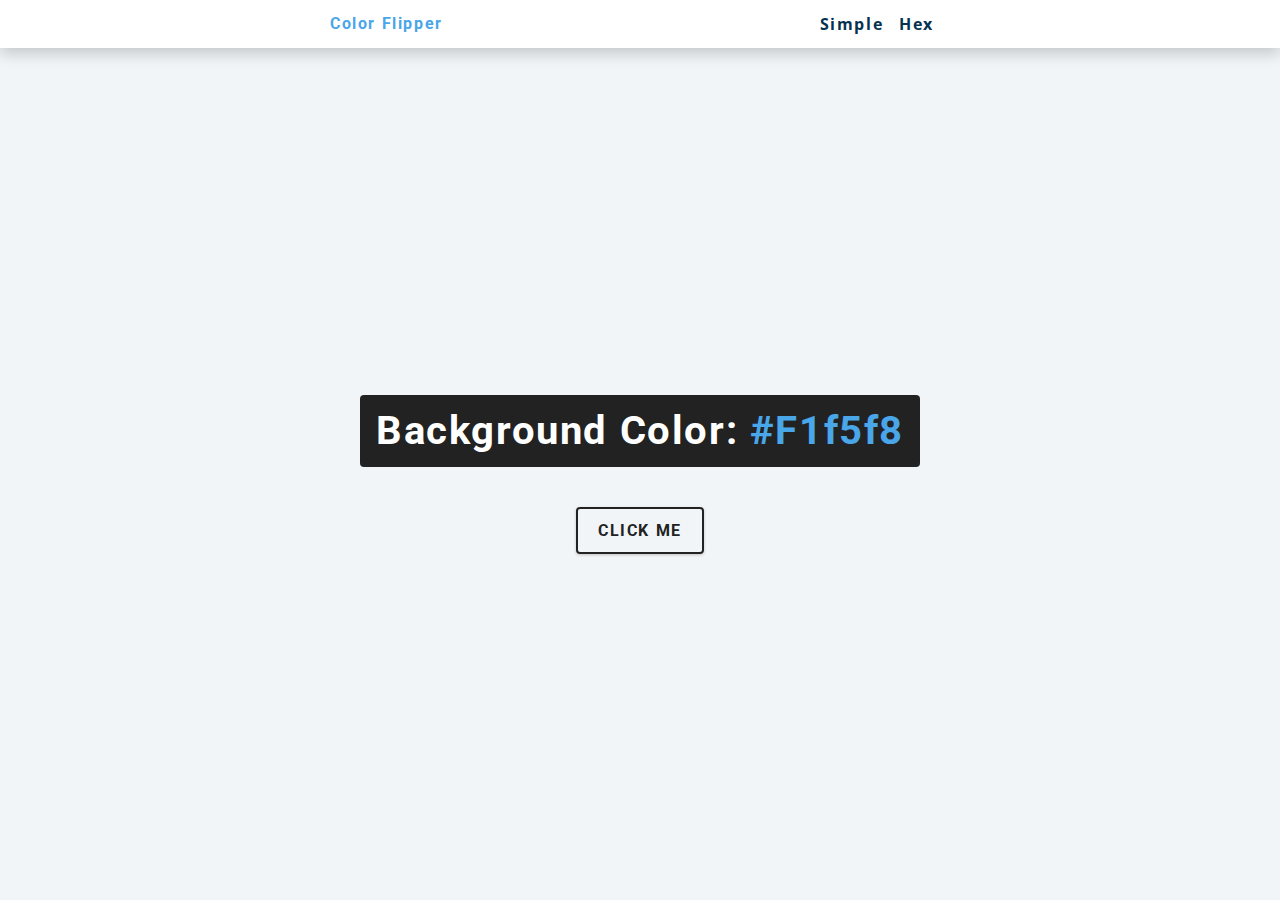
<file: color click/index.html>
<!DOCTYPE html>
<html lang="en">
  <head>
    <meta charset="UTF-8" />
    <meta name="viewport" content="width=device-width, initial-scale=1.0" />
    <title>Color Flipper || Simple</title>

    <!-- styles -->
    <link rel="stylesheet" href="styles.css" />
  </head>
  <body>
    <nav>
      <div class="nav-center">
        <h4>color flipper</h4>
        <ul class="nav-links">
          <li><a href="index.html">simple</a></li>
          <li><a href="hex.html">hex</a></li>
        </ul>
      </div>
    </nav>
    <main>
    <div class="container">
      <h2>Background color: <span class="color">#f1f5f8</span></h2>
      <button class="btn btn-hero" id="btn">
        click me
      </button>
    </div>
  </main>
    <!-- javascript -->
    
    <script src="app.js"></script>
  </body>
</html>
</file>
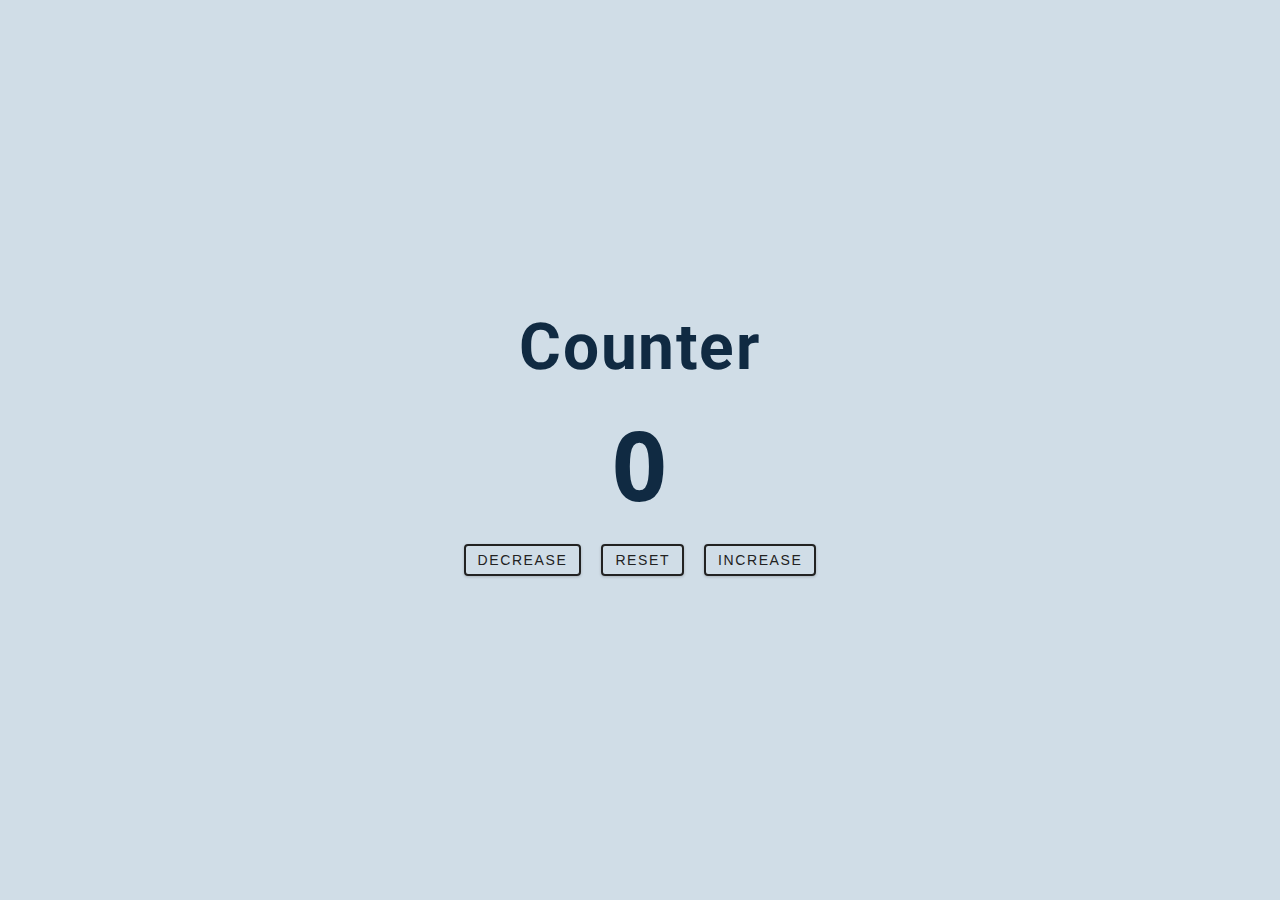
<file: counter/index.html>
<!DOCTYPE html>
<html lang="en">
  <head>
    <meta charset="UTF-8" />
    <meta name="viewport" content="width=device-width, initial-scale=1.0" />
    <title>Counter</title>

    <!-- styles -->
    <link rel="stylesheet" href="styles.css" />
  </head>
  <body>
    <main>
    <div class="container">
        <h1>
            counter
        </h1>
        <span id="value">0</span>
        <div class="button-container">
            <button class="btn decrease">decrease</button>
            <button class="btn reset">reset</button>
            <button class="btn increase">increase</button>
        </div>
    </div>
  </main>
    <!-- javascript -->
    <script src="app.js"></script>
  </body>
</html>
</file>
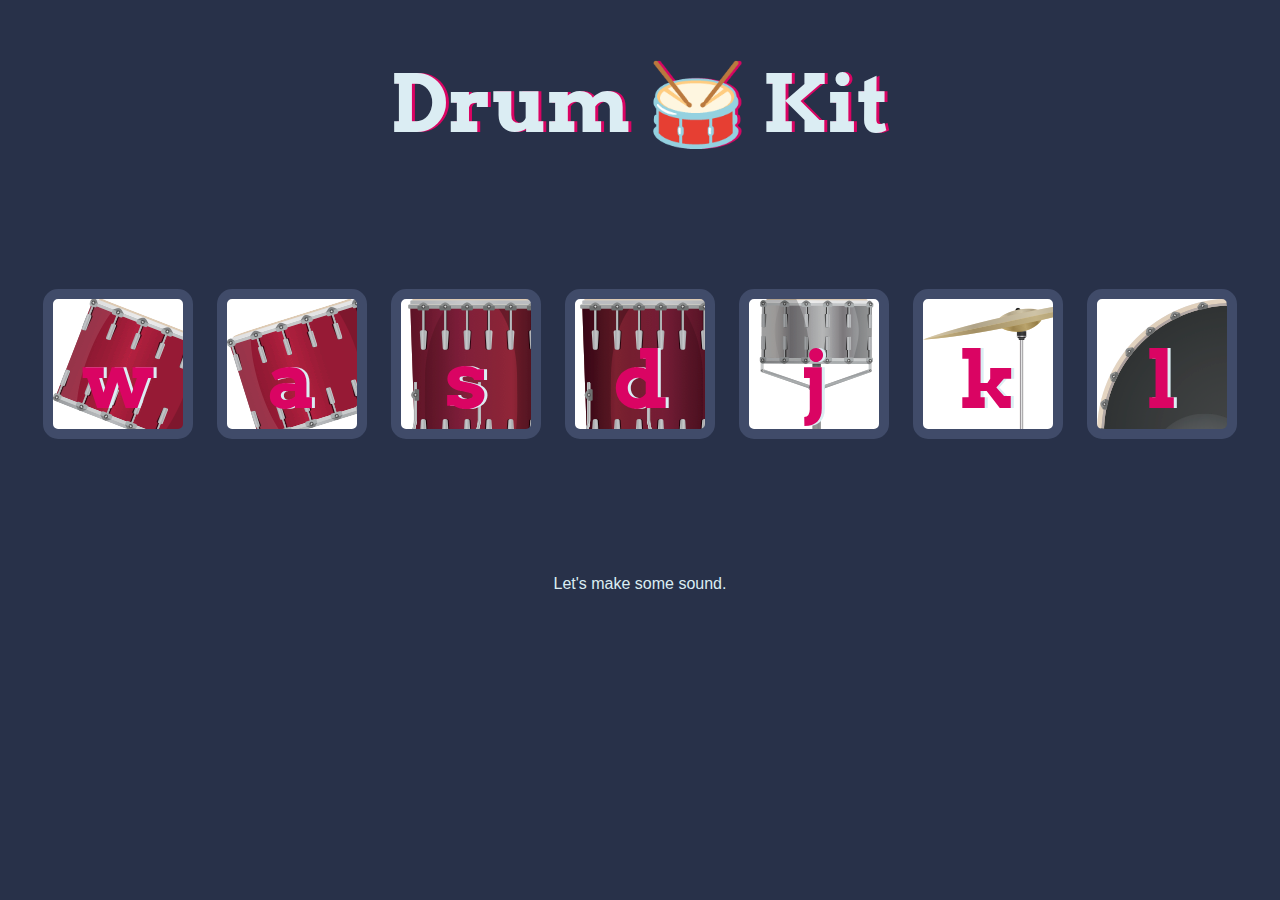
<file: Drum kIt/index.html>
<!DOCTYPE html>
<html lang="en" dir="ltr">
  <head>
    <meta charset="utf-8" />
    <title>Drum Kit</title>
    <link rel="stylesheet" href="styles.css" />
    <link
      href="https://fonts.googleapis.com/css?family=Arvo"
      rel="stylesheet"
    />
  </head>

  <body>
    <h1 id="title">Drum 🥁 Kit</h1>
    <div class="set">
      <button class="w drum">w</button>
      <button class="a drum">a</button>
      <button class="s drum">s</button>
      <button class="d drum">d</button>
      <button class="j drum">j</button>
      <button class="k drum">k</button>
      <button class="l drum">l</button>
    </div>

    <script src="index.js" charset="utf-8"></script>

    <footer>Let's make some sound.</footer>
  </body>
</html>
</file>
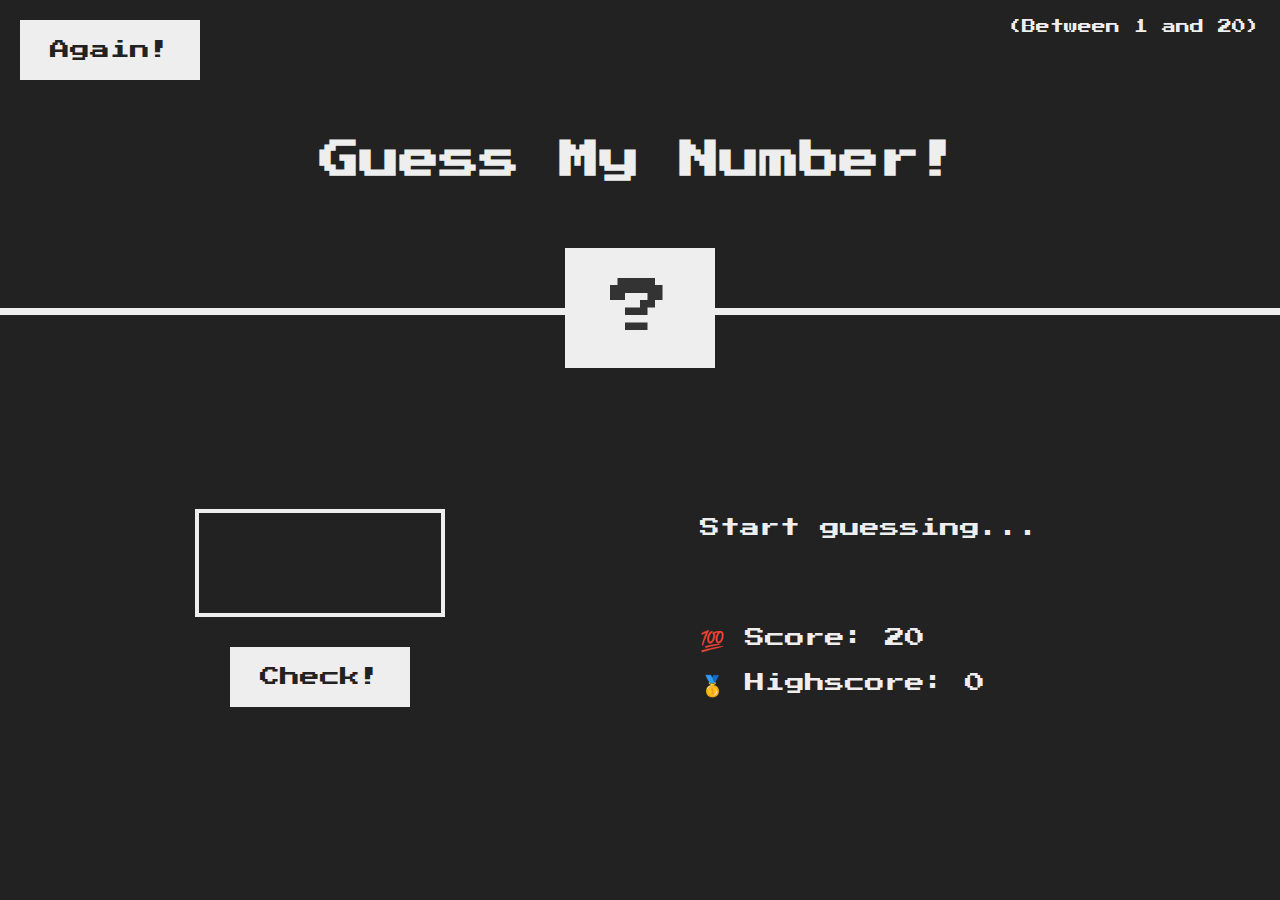
<file: GuessMyNumber/index.html>
<!DOCTYPE html>
<html lang="en">
  <head>
    <meta charset="UTF-8" />
    <meta name="viewport" content="width=device-width, initial-scale=1.0" />
    <meta http-equiv="X-UA-Compatible" content="ie=edge" />
    <link rel="stylesheet" href="style.css" />
    <title>Guess My Number!</title>
  </head>
  <body>
    <header>
      <h1>Guess My Number!</h1>
      <p class="between">(Between 1 and 20)</p>
      <button class="btn again">Again!</button>
      <div class="number">?</div>
    </header>
    <main>
      <section class="left">
        <input type="number" class="guess" />
        <button class="btn check">Check!</button>
      </section>
      <section class="right">
        <p class="message">Start guessing...</p>
        <p class="label-score">💯 Score: <span class="score">20</span></p>
        <p class="label-highscore">
          🥇 Highscore: <span class="highscore">0</span>
        </p>
      </section>
    </main>
    <script src="script.js" type="module"></script>
  </body>
</html>
</file>
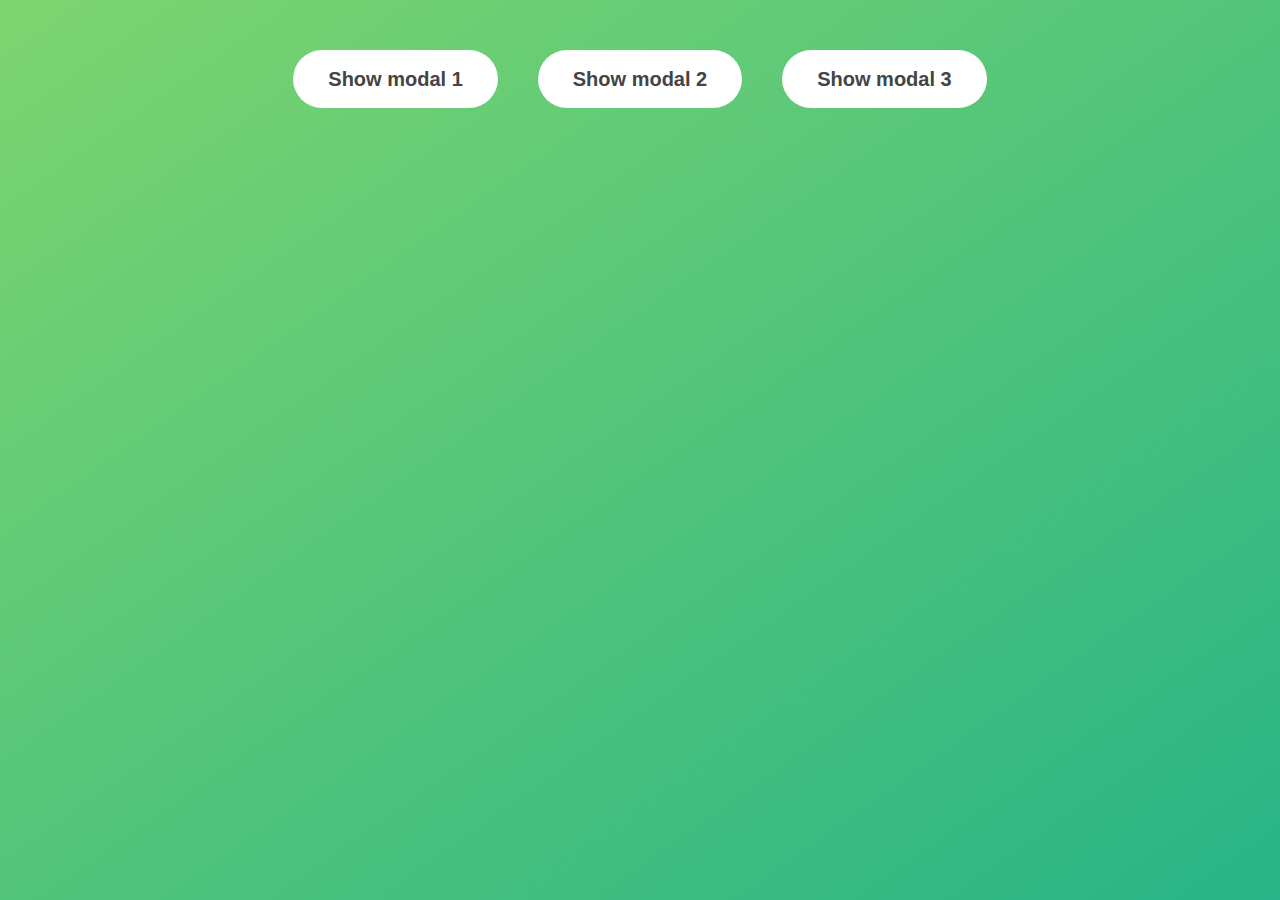
<file: Modal window/index.html>
<!DOCTYPE html>
<html lang="en">
  <head>
    <meta charset="UTF-8" />
    <meta name="viewport" content="width=device-width, initial-scale=1.0" />
    <meta http-equiv="X-UA-Compatible" content="ie=edge" />
    <link rel="stylesheet" href="style.css" />
    <title>Modal window</title>
  </head>
  <body>
    <button class="show-modal">Show modal 1</button>
    <button class="show-modal">Show modal 2</button>
    <button class="show-modal">Show modal 3</button>

    <div class="modal hidden">
      <button class="close-modal">&times;</button>
      <h1>I'm a modal window 😍</h1>
      <p>
        Lorem ipsum dolor sit amet, consectetur adipisicing elit, sed do eiusmod
        tempor incididunt ut labore et dolore magna aliqua. Ut enim ad minim
        veniam, quis nostrud exercitation ullamco laboris nisi ut aliquip ex ea
        commodo consequat. Duis aute irure dolor in reprehenderit in voluptate
        velit esse cillum dolore eu fugiat nulla pariatur. Excepteur sint
        occaecat cupidatat non proident, sunt in culpa qui officia deserunt
        mollit anim id est laborum.
      </p>
    </div>
    <div class="overlay hidden"></div>

    <script src="script.js"></script>
  </body>
</html>
</file>
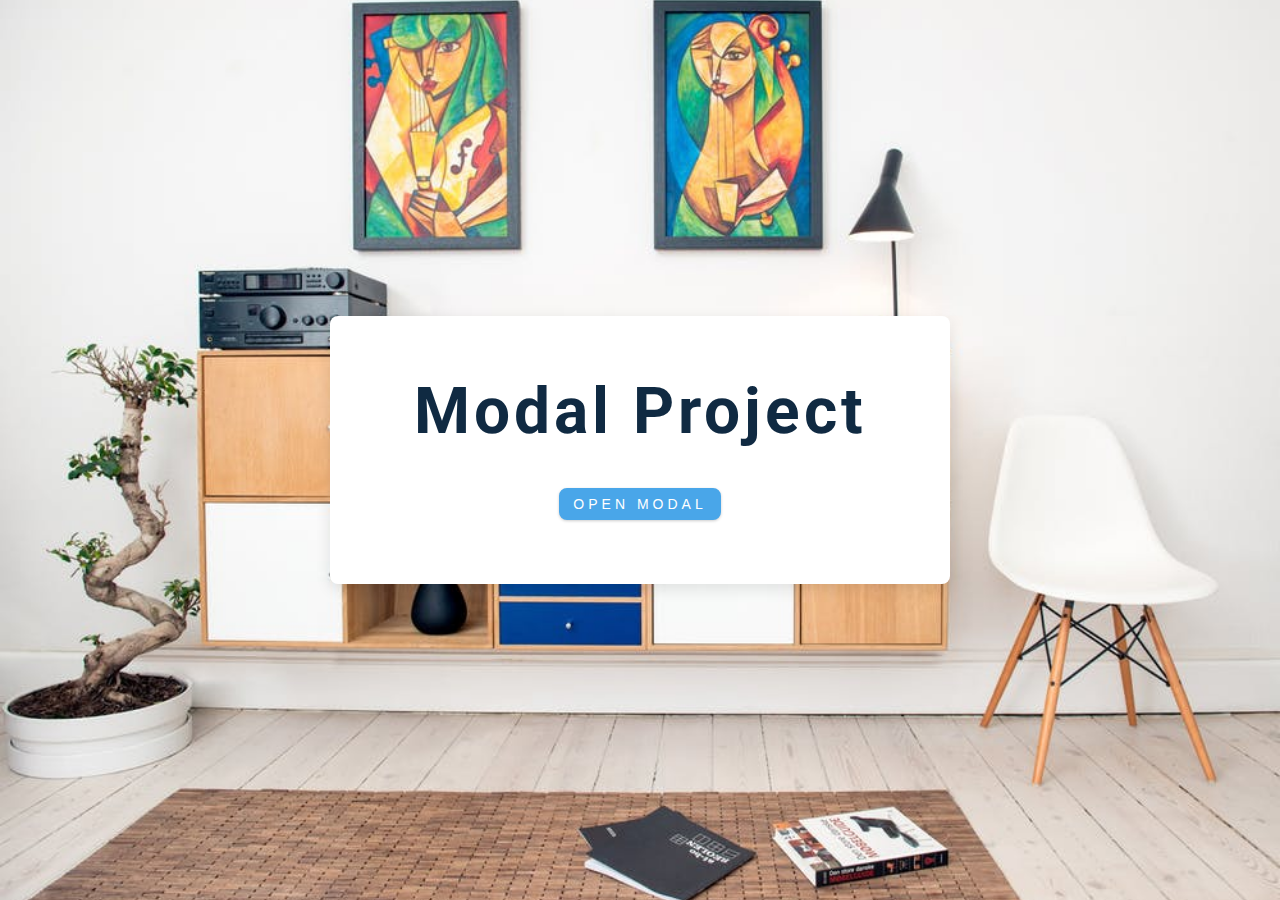
<file: modal/index.html>
<!DOCTYPE html>
<html lang="en">
  <head>
    <meta charset="UTF-8" />
    <meta name="viewport" content="width=device-width, initial-scale=1.0" />
    <title>Modal</title>
    <!-- font-awesome -->
    <link
      rel="stylesheet"
      href="https://cdnjs.cloudflare.com/ajax/libs/font-awesome/5.14.0/css/all.min.css"
    />
    <!-- styles -->
    <link rel="stylesheet" href="styles.css" />
  </head>
  <body>
    <header class="hero">
      <div class="banner">
        <h1>modal project</h1>
        <button class="btn modal-btn">
          open modal
        </button>
      </div>
    </header>
    <!-- modal -->
    <div class="modal-overlay">
      <div class="modal-container">
        <h3>modal content</h3>
        <button class="close-btn"><i class="fas fa-times"></i></button>
      </div>
    </div>



    <!-- javascript -->
    <script src="app.js"></script>
  </body>
</html>
</file>
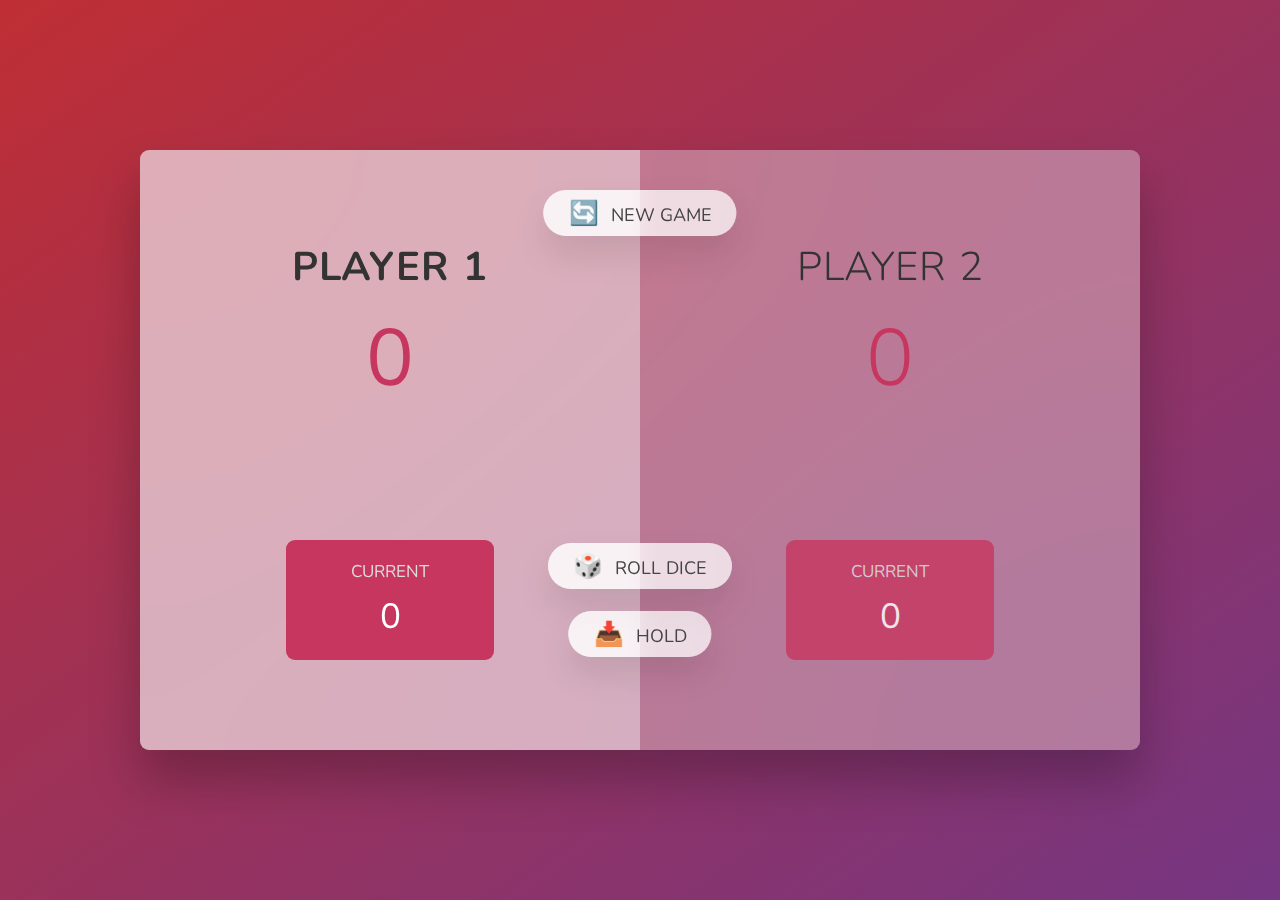
<file: Pig Game/index.html>
<!DOCTYPE html>
<html lang="en">
  <head>
    <meta charset="UTF-8" />
    <meta name="viewport" content="width=device-width, initial-scale=1.0" />
    <meta http-equiv="X-UA-Compatible" content="ie=edge" />
    <link rel="stylesheet" href="style.css" />
    <title>Pig Game</title>
  </head>
  <body>
    <main>
      <section class="player player--0 player--active">
        <h2 class="name" id="name--0">Player 1</h2>
        <p class="score" id="score--0">43</p>
        <div class="current">
          <p class="current-label">Current</p>
          <p class="current-score" id="current--0">0</p>
        </div>
      </section>
      <section class="player player--1">
        <h2 class="name" id="name--1">Player 2</h2>
        <p class="score" id="score--1">24</p>
        <div class="current">
          <p class="current-label">Current</p>
          <p class="current-score" id="current--1">0</p>
        </div>
      </section>

      <img src="dice-5.png" alt="Playing dice" class="dice" />
      <button class="btn btn--new">🔄 New game</button>
      <button class="btn btn--roll">🎲 Roll dice</button>
      <button class="btn btn--hold">📥 Hold</button>
    </main>
    <script src="script.js"></script>
  </body>
</html>
</file>
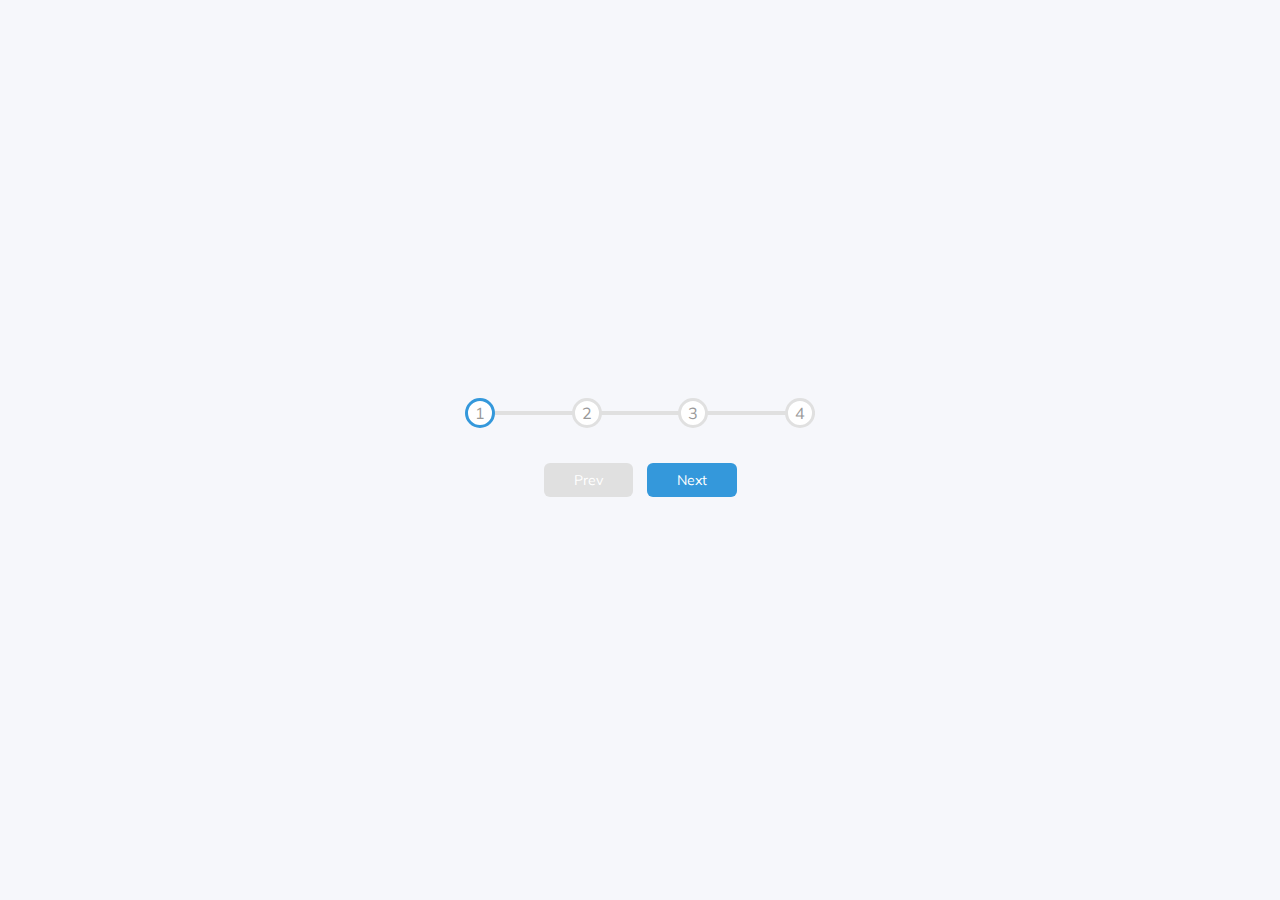
<file: Progress Steps/index.html>
<!DOCTYPE html>
<html lang="en">
  <head>
    <meta charset="UTF-8" />
    <meta name="viewport" content="width=device-width, initial-scale=1.0" />
    <link rel="stylesheet" href="./style.css" />
    <title>Progress Steps</title>
  </head>
  <body>
    <div class="container">
      <div class="progress-container">
        <div class="progress" id="progress"></div>
        <div class="circle active">1</div>
        <div class="circle">2</div>
        <div class="circle">3</div>
        <div class="circle">4</div>
      </div>
      <button class="btn" id="prev" disabled>Prev</button>
      <button class="btn" id="next">Next</button>
    </div>

    <script src="script.js"></script>
  </body>
</html>
</file>
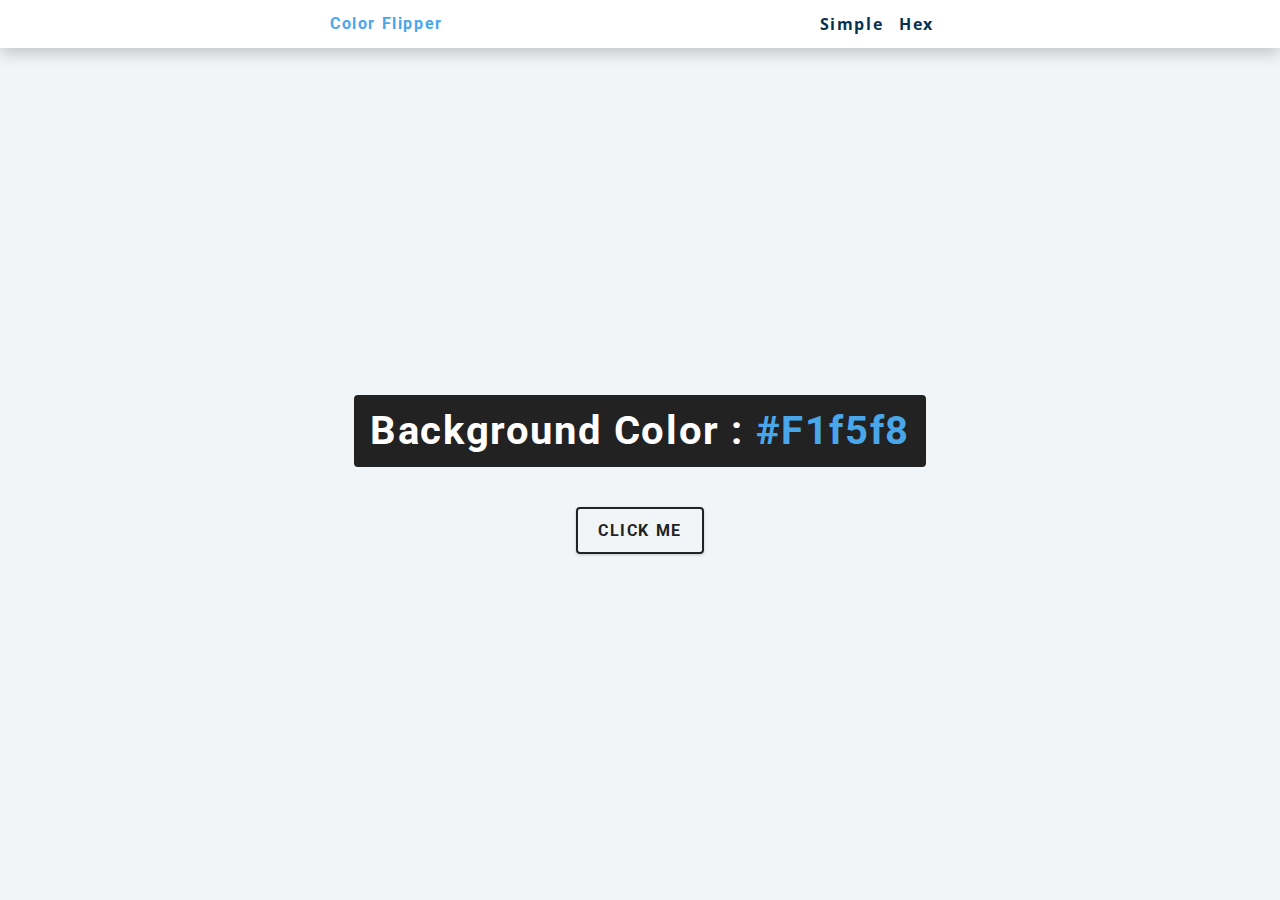
<file: color click/hex.html>
<!DOCTYPE html>
<html lang="en">
  <head>
    <meta charset="UTF-8" />
    <meta name="viewport" content="width=device-width, initial-scale=1.0" />
    <title>
      Color Flipper || Simple
    </title>

    <!-- styles -->
    <link rel="stylesheet" href="styles.css"/>
  </head>

  <body>
    <nav>
      <div class="nav-center">
        <h4>color flipper</h4>
        <ul class="nav-links">
          <li><a href="index.html">simple</a></li>
          <li><a href="hex.html">hex</a></li>
        </ul>
      </div>
    </nav>
    <main>
      <div class="container">
        <h2>background color : <span class="color">#f1f5f8</span></h2>
        <button class="btn btn-hero" id="btn">click me</button>
      </div>
    </main>
    <!-- javascript -->
    <script src="hex.js"></script>
  </body>
</html>
</file>
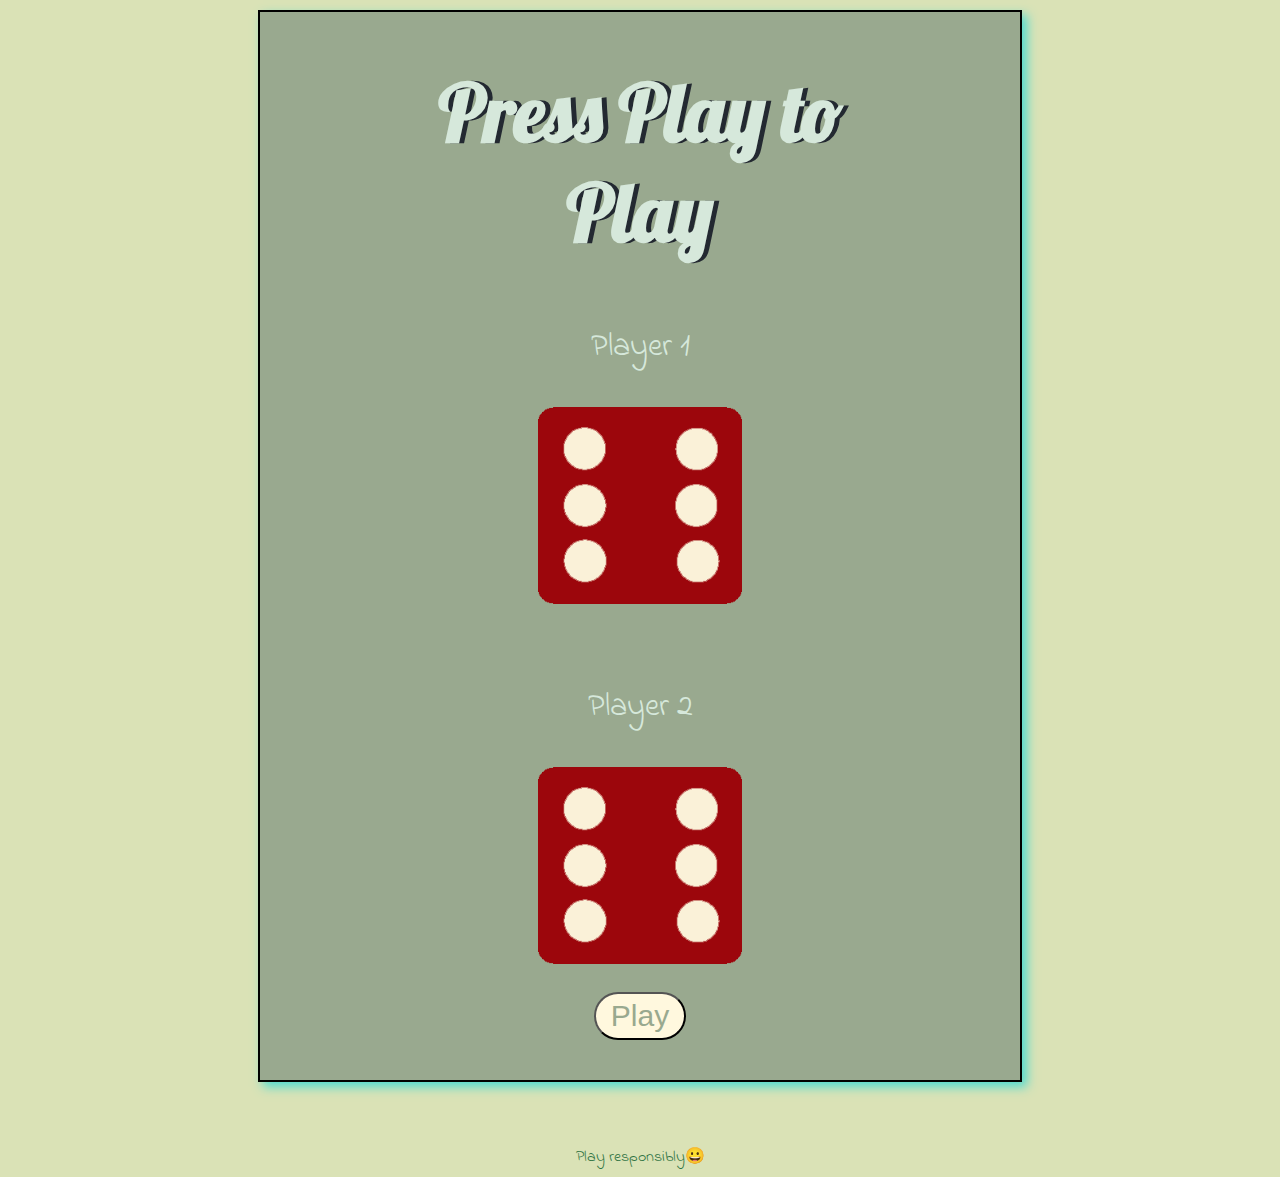
<file: Dice Game/dicee.html>
<!DOCTYPE html>
<html lang="en" dir="ltr">
  <head>
    <meta charset="utf-8">
    <title>Dicee</title>
    <link rel="stylesheet" href="styles.css">
    <link href="https://fonts.googleapis.com/css?family=Indie+Flower|Lobster" rel="stylesheet">

  </head>
  <body>
  <div class="main-container">
    <div class="container">
      <h1>Press Play to Play</h1>

      <div class="dice">
        <p >Player 1</p>
        <img id="img1" src="images/dice6.png">
      </div>

      <div class="dice">
        <p >Player 2</p>
        <img id="img2" src="images/dice6.png">
      </div>

      <button onclick="finalDisplay()" class="btn">Play</button>

    </div>

    

    
  </div>

  <footer>
    Play responsibly😀
  </footer>

    <script src="index.js"></script>

    


  </body>

  
</html>
</file>
<file: color click/styles.css>
/*
=============== 
Fonts
===============
*/
@import url("https://fonts.googleapis.com/css?family=Open+Sans|Roboto:400,700&display=swap");

/*
=============== 
Variables
===============
*/

:root {
  /* dark shades of primary color*/
  --clr-primary-1: hsl(205, 86%, 17%);
  --clr-primary-2: hsl(205, 77%, 27%);
  --clr-primary-3: hsl(205, 72%, 37%);
  --clr-primary-4: hsl(205, 63%, 48%);
  /* primary/main color */
  --clr-primary-5: hsl(205, 78%, 60%);
  /* lighter shades of primary color */
  --clr-primary-6: hsl(205, 89%, 70%);
  --clr-primary-7: hsl(205, 90%, 76%);
  --clr-primary-8: hsl(205, 86%, 81%);
  --clr-primary-9: hsl(205, 90%, 88%);
  --clr-primary-10: hsl(205, 100%, 96%);
  /* darkest grey - used for headings */
  --clr-grey-1: hsl(209, 61%, 16%);
  --clr-grey-2: hsl(211, 39%, 23%);
  --clr-grey-3: hsl(209, 34%, 30%);
  --clr-grey-4: hsl(209, 28%, 39%);
  /* grey used for paragraphs */
  --clr-grey-5: hsl(210, 22%, 49%);
  --clr-grey-6: hsl(209, 23%, 60%);
  --clr-grey-7: hsl(211, 27%, 70%);
  --clr-grey-8: hsl(210, 31%, 80%);
  --clr-grey-9: hsl(212, 33%, 89%);
  --clr-grey-10: hsl(210, 36%, 96%);
  --clr-white: #fff;
  --clr-red-dark: hsl(360, 67%, 44%);
  --clr-red-light: hsl(360, 71%, 66%);
  --clr-green-dark: hsl(125, 67%, 44%);
  --clr-green-light: hsl(125, 71%, 66%);
  --clr-black: #222;
  --ff-primary: "Roboto", sans-serif;
  --ff-secondary: "Open Sans", sans-serif;
  --transition: all 0.3s linear;
  --spacing: 0.1rem;
  --radius: 0.25rem;
  --light-shadow: 0 5px 15px rgba(0, 0, 0, 0.1);
  --dark-shadow: 0 5px 15px rgba(0, 0, 0, 0.2);
  --max-width: 1170px;
  --fixed-width: 620px;
}
/*
=============== 
Global Styles
===============
*/

*,
::after,
::before {
  margin: 0;
  padding: 0;
  box-sizing: border-box;
}
body {
  font-family: var(--ff-secondary);
  background: var(--clr-grey-10);
  color: var(--clr-grey-1);
  line-height: 1.5;
  font-size: 0.875rem;
}
ul {
  list-style-type: none;
}
a {
  text-decoration: none;
}
h1,
h2,
h3,
h4 {
  letter-spacing: var(--spacing);
  text-transform: capitalize;
  line-height: 1.25;
  margin-bottom: 0.75rem;
  font-family: var(--ff-primary);
}
h1 {
  font-size: 3rem;
}
h2 {
  font-size: 2rem;
}
h3 {
  font-size: 1.25rem;
}
h4 {
  font-size: 0.875rem;
}
p {
  margin-bottom: 1.25rem;
  color: var(--clr-grey-5);
}
@media screen and (min-width: 800px) {
  h1 {
    font-size: 4rem;
  }
  h2 {
    font-size: 2.5rem;
  }
  h3 {
    font-size: 1.75rem;
  }
  h4 {
    font-size: 1rem;
  }
  body {
    font-size: 1rem;
  }
  h1,
  h2,
  h3,
  h4 {
    line-height: 1;
  }
}
/*  global classes */

/* section */
.section {
  padding: 5rem 0;
}

.section-center {
  width: 90vw;
  margin: 0 auto;
  max-width: 1170px;
}
@media screen and (min-width: 992px) {
  .section-center {
    width: 95vw;
  }
}
main {
  min-height: 100vh;
  display: grid;
  place-items: center;
}

/*
=============== 
Nav
===============
*/
nav {
  background: var(--clr-white);
  height: 3rem;
  display: grid;
  align-items: center;
  box-shadow: var(--dark-shadow);
}
.nav-center {
  width: 90vw;
  max-width: var(--fixed-width);
  margin: 0 auto;
  display: flex;
  align-items: center;
  justify-content: space-between;
}
.nav-center h4 {
  margin-bottom: 0;
  color: var(--clr-primary-5);
}
.nav-links {
  display: flex;
}
nav a {
  text-transform: capitalize;
  font-weight: 700;
  font-size: 1rem;
  color: var(--clr-primary-1);
  letter-spacing: var(--spacing);
  margin-right: 1rem;
}
nav a:hover {
  color: var(--clr-primary-5);
}
/*
=============== 
Container
===============
*/
main {
  min-height: calc(100vh - 3rem);
  display: grid;
  place-items: center;
}
.container {
  text-align: center;
}
.container h2 {
  background: var(--clr-black);
  color: var(--clr-white);
  padding: 1rem;
  border-radius: var(--radius);
  margin-bottom: 2.5rem;
}
.color {
  color: var(--clr-primary-5);
}
.btn-hero {
  font-family: var(--ff-primary);
  text-transform: uppercase;
  background: transparent;
  color: var(--clr-black);
  letter-spacing: var(--spacing);
  display: inline-block;
  font-weight: 700;
  transition: var(--transition);
  border: 2px solid var(--clr-black);
  cursor: pointer;
  box-shadow: 0 1px 3px rgba(0, 0, 0, 0.2);
  border-radius: var(--radius);
  font-size: 1rem;
  padding: 0.75rem 1.25rem;
}
.btn-hero:hover {
  color: var(--clr-white);
  background: var(--clr-black);
}
</file>
<file: counter/styles.css>
/*
=============== 
Fonts
===============
*/
@import url("https://fonts.googleapis.com/css?family=Open+Sans|Roboto:400,700&display=swap");

/*
=============== 
Variables
===============
*/

:root {
  /* dark shades of primary color*/
  --clr-primary-1: hsl(205, 86%, 17%);
  --clr-primary-2: hsl(205, 77%, 27%);
  --clr-primary-3: hsl(205, 72%, 37%);
  --clr-primary-4: hsl(205, 63%, 48%);
  /* primary/main color */
  --clr-primary-5: hsl(205, 78%, 60%);
  /* lighter shades of primary color */
  --clr-primary-6: hsl(205, 89%, 70%);
  --clr-primary-7: hsl(205, 90%, 76%);
  --clr-primary-8: hsl(205, 86%, 81%);
  --clr-primary-9: hsl(205, 90%, 88%);
  --clr-primary-10: hsl(205, 100%, 96%);
  /* darkest grey - used for headings */
  --clr-grey-1: hsl(209, 61%, 16%);
  --clr-grey-2: hsl(211, 39%, 23%);
  --clr-grey-3: hsl(209, 34%, 30%);
  --clr-grey-4: hsl(209, 28%, 39%);
  /* grey used for paragraphs */
  --clr-grey-5: hsl(210, 22%, 49%);
  --clr-grey-6: hsl(209, 23%, 60%);
  --clr-grey-7: hsl(211, 27%, 70%);
  --clr-grey-8: hsl(210, 31%, 80%);
  --clr-grey-9: hsl(212, 33%, 89%);
  --clr-grey-10: hsl(206, 33%, 86%);
  --clr-white: #fff;
  --clr-red-dark: hsl(360, 67%, 44%);
  --clr-red-light: hsl(360, 71%, 66%);
  --clr-green-dark: hsl(125, 67%, 44%);
  --clr-green-light: hsl(125, 71%, 66%);
  --clr-black: #222;
  --ff-primary: "Roboto", sans-serif;
  --ff-secondary: "Open Sans", sans-serif;
  --transition: all 0.3s linear;
  --spacing: 0.1rem;
  --radius: 0.25rem;
  --light-shadow: 0 5px 15px rgba(0, 0, 0, 0.1);
  --dark-shadow: 0 5px 15px rgba(0, 0, 0, 0.2);
  --max-width: 1170px;
  --fixed-width: 620px;
}
/*
=============== 
Global Styles
===============
*/

*,
::after,
::before {
  margin: 0;
  padding: 0;
  box-sizing: border-box;
}
body {
  font-family: var(--ff-secondary);
  background: var(--clr-grey-10);
  color: var(--clr-grey-1);
  line-height: 1.5;
  font-size: 0.875rem;
}
ul {
  list-style-type: none;
}
a {
  text-decoration: none;
}
h1,
h2,
h3,
h4 {
  letter-spacing: var(--spacing);
  text-transform: capitalize;
  line-height: 1.25;
  margin-bottom: 0.75rem;
  font-family: var(--ff-primary);
}
h1 {
  font-size: 3rem;
}
h2 {
  font-size: 2rem;
}
h3 {
  font-size: 1.25rem;
}
h4 {
  font-size: 0.875rem;
}
p {
  margin-bottom: 1.25rem;
  color: var(--clr-grey-5);
}
@media screen and (min-width: 800px) {
  h1 {
    font-size: 4rem;
  }
  h2 {
    font-size: 2.5rem;
  }
  h3 {
    font-size: 1.75rem;
  }
  h4 {
    font-size: 1rem;
  }
  body {
    font-size: 1rem;
  }
  h1,
  h2,
  h3,
  h4 {
    line-height: 1;
  }
}
/*  global classes */

/* section */
.section {
  padding: 5rem 0;
}

.section-center {
  width: 90vw;
  margin: 0 auto;
  max-width: 1170px;
}
@media screen and (min-width: 992px) {
  .section-center {
    width: 95vw;
  }
}
main {
  min-height: 100vh;
  display: grid;
  place-items: center;
}

/*
=============== 
Counter
===============
*/

main {
  min-height: 100vh;
  display: grid;
  place-items: center;
}
.container {
  text-align: center;
}
#value {
  font-size: 6rem;
  font-weight: bold;
}
.btn {
  text-transform: uppercase;
  background: transparent;
  color: var(--clr-black);
  padding: 0.375rem 0.75rem;
  letter-spacing: var(--spacing);
  display: inline-block;
  transition: var(--transition);
  font-size: 0.875rem;
  border: 2px solid var(--clr-black);
  cursor: pointer;
  box-shadow: 0 1px 3px rgba(0, 0, 0, 0.2);
  border-radius: var(--radius);
  margin: 0.5rem;
}
.btn:hover {
  color: var(--clr-white);
  background: var(--clr-black);
}
</file>
<file: Drum kIt/styles.css>
body {
  text-align: center;
  background-color: #283149;
}

h1 {
  font-size: 5rem;
  color: #DBEDF3;
  font-family: "Arvo", cursive;
  text-shadow: 3px 0 #DA0463;

}

footer {
  color: #DBEDF3;
  font-family: sans-serif;
}

.w {
  background-image: url("images/tom1.png");
}

.a {
  background-image: url("images/tom2.png");
}

.s {
  background-image: url("images/tom3.png");
}

.d {
  background-image: url("images/tom4.png");
}

.j {
  background-image: url("images/snare.png");
}

.k {
  background-image: url("images/crash.png");
}

.l {
  background-image: url("images/kick.png");
}

.set {
  margin: 10% auto;
}

.pressed {
  box-shadow: 0 3px 4px 0 #DBEDF3;
  opacity: 0.5;
}

.red {
  color: red;
}

.drum {
  outline: none;
  border: 10px solid #404B69;
  font-size: 5rem;
  font-family: 'Arvo', cursive;
  line-height: 2;
  font-weight: 900;
  color: #DA0463;
  text-shadow: 3px 0 #DBEDF3;
  border-radius: 15px;
  display: inline-block;
  width: 150px;
  height: 150px;
  text-align: center;
  margin: 10px;
  background-color: white;
}
</file>
<file: GuessMyNumber/style.css>
@import url('https://fonts.googleapis.com/css?family=Press+Start+2P&display=swap');

* {
  margin: 0;
  padding: 0;
  box-sizing: inherit;
}

html {
  font-size: 62.5%;
  box-sizing: border-box;
}

body {
  font-family: 'Press Start 2P', sans-serif;
  color: #eee;
  background-color: #222;
  /* background-color: #60b347; */
}

/* LAYOUT */
header {
  position: relative;
  height: 35vh;
  border-bottom: 7px solid #eee;
}

main {
  height: 65vh;
  color: #eee;
  display: flex;
  align-items: center;
  justify-content: space-around;
}

.left {
  width: 52rem;
  display: flex;
  flex-direction: column;
  align-items: center;
}

.right {
  width: 52rem;
  font-size: 2rem;
}

/* ELEMENTS STYLE */
h1 {
  font-size: 4rem;
  text-align: center;
  position: absolute;
  width: 100%;
  top: 52%;
  left: 50%;
  transform: translate(-50%, -50%);
}

.number {
  background: #eee;
  color: #333;
  font-size: 6rem;
  width: 15rem;
  padding: 3rem 0rem;
  text-align: center;
  position: absolute;
  bottom: 0;
  left: 50%;
  transform: translate(-50%, 50%);
}

.between {
  font-size: 1.4rem;
  position: absolute;
  top: 2rem;
  right: 2rem;
}

.again {
  position: absolute;
  top: 2rem;
  left: 2rem;
}

.guess {
  background: none;
  border: 4px solid #eee;
  font-family: inherit;
  color: inherit;
  font-size: 5rem;
  padding: 2.5rem;
  width: 25rem;
  text-align: center;
  display: block;
  margin-bottom: 3rem;
}

.btn {
  border: none;
  background-color: #eee;
  color: #222;
  font-size: 2rem;
  font-family: inherit;
  padding: 2rem 3rem;
  cursor: pointer;
}

.btn:hover {
  background-color: #ccc;
}

.message {
  margin-bottom: 8rem;
  height: 3rem;
}

.label-score {
  margin-bottom: 2rem;
}
</file>
<file: Modal window/style.css>
* {
  margin: 0;
  padding: 0;
  box-sizing: inherit;
}

html {
  font-size: 62.5%;
  box-sizing: border-box;
}

body {
  font-family: sans-serif;
  color: #333;
  line-height: 1.5;
  height: 100vh;
  position: relative;
  display: flex;
  align-items: flex-start;
  justify-content: center;
  background: linear-gradient(to top left, #28b487, #7dd56f);
}

.show-modal {
  font-size: 2rem;
  font-weight: 600;
  padding: 1.75rem 3.5rem;
  margin: 5rem 2rem;
  border: none;
  background-color: #fff;
  color: #444;
  border-radius: 10rem;
  cursor: pointer;
}

.close-modal {
  position: absolute;
  top: 1.2rem;
  right: 2rem;
  font-size: 5rem;
  color: #333;
  cursor: pointer;
  border: none;
  background: none;
}

h1 {
  font-size: 2.5rem;
  margin-bottom: 2rem;
}

p {
  font-size: 1.8rem;
}

/* -------------------------- */
/* CLASSES TO MAKE MODAL WORK */
.hidden {
  display: none;
}

.modal {
  position: absolute;
  top: 50%;
  left: 50%;
  transform: translate(-50%, -50%);
  width: 70%;

  background-color: white;
  padding: 6rem;
  border-radius: 5px;
  box-shadow: 0 3rem 5rem rgba(0, 0, 0, 0.3);
  z-index: 10;
}

.overlay {
  position: absolute;
  top: 0;
  left: 0;
  width: 100%;
  height: 100%;
  background-color: rgba(0, 0, 0, 0.6);
  backdrop-filter: blur(3px);
  z-index: 5;
}
</file>
<file: modal/styles.css>
/*
=============== 
Fonts
===============
*/
@import url("https://fonts.googleapis.com/css?family=Open+Sans|Roboto:400,700&display=swap");

/*
=============== 
Variables
===============
*/

:root {
  /* dark shades of primary color*/
  --clr-primary-1: hsl(205, 86%, 17%);
  --clr-primary-2: hsl(205, 77%, 27%);
  --clr-primary-3: hsl(205, 72%, 37%);
  --clr-primary-4: hsl(205, 63%, 48%);
  /* primary/main color */
  --clr-primary-5: #49a6e9;
  /* --clr-primary-5: rgb(73, 166, 233); */
  /* lighter shades of primary color */
  --clr-primary-6: hsl(205, 89%, 70%);
  --clr-primary-7: hsl(205, 90%, 76%);
  --clr-primary-8: hsl(205, 86%, 81%);
  --clr-primary-9: hsl(205, 90%, 88%);
  --clr-primary-10: hsl(205, 100%, 96%);
  /* darkest grey - used for headings */
  --clr-grey-1: hsl(209, 61%, 16%);
  --clr-grey-2: hsl(211, 39%, 23%);
  --clr-grey-3: hsl(209, 34%, 30%);
  --clr-grey-4: hsl(209, 28%, 39%);
  /* grey used for paragraphs */
  --clr-grey-5: hsl(210, 22%, 49%);
  --clr-grey-6: hsl(209, 23%, 60%);
  --clr-grey-7: hsl(211, 27%, 70%);
  --clr-grey-8: hsl(210, 31%, 80%);
  --clr-grey-9: hsl(212, 33%, 89%);
  --clr-grey-10: hsl(210, 36%, 96%);
  --clr-white: #fff;
  --clr-red-dark: hsl(360, 67%, 44%);
  --clr-red-light: hsl(360, 71%, 66%);
  --clr-green-dark: hsl(125, 67%, 44%);
  --clr-green-light: hsl(125, 71%, 66%);
  --clr-black: #222;
  --ff-primary: "Roboto", sans-serif;
  --ff-secondary: "Open Sans", sans-serif;
  --transition: all 0.3s linear;
  --spacing: 0.25rem;
  --radius: 0.5rem;
  --light-shadow: 0 5px 15px rgba(0, 0, 0, 0.1);
  --dark-shadow: 0 5px 15px rgba(0, 0, 0, 0.2);
  --max-width: 1170px;
  --fixed-width: 620px;
}
/*
=============== 
Global Styles
===============
*/

*,
::after,
::before {
  margin: 0;
  padding: 0;
  box-sizing: border-box;
}
body {
  font-family: var(--ff-secondary);
  background: var(--clr-grey-10);
  color: var(--clr-grey-1);
  line-height: 1.5;
  font-size: 0.875rem;
}
ul {
  list-style-type: none;
}
a {
  text-decoration: none;
}
img:not(.logo) {
  width: 100%;
}
img {
  display: block;
}

h1,
h2,
h3,
h4 {
  letter-spacing: var(--spacing);
  text-transform: capitalize;
  line-height: 1.25;
  margin-bottom: 0.75rem;
  font-family: var(--ff-primary);
}
h1 {
  font-size: 3rem;
}
h2 {
  font-size: 2rem;
}
h3 {
  font-size: 1.25rem;
}
h4 {
  font-size: 0.875rem;
}
p {
  margin-bottom: 1.25rem;
  color: var(--clr-grey-5);
}
@media screen and (min-width: 800px) {
  h1 {
    font-size: 4rem;
  }
  h2 {
    font-size: 2.5rem;
  }
  h3 {
    font-size: 1.75rem;
  }
  h4 {
    font-size: 1rem;
  }
  body {
    font-size: 1rem;
  }
  h1,
  h2,
  h3,
  h4 {
    line-height: 1;
  }
}
/*  global classes */

.btn {
  text-transform: uppercase;
  background: transparent;
  color: var(--clr-black);
  padding: 0.375rem 0.75rem;
  letter-spacing: var(--spacing);
  display: inline-block;
  transition: var(--transition);
  font-size: 0.875rem;
  border: 2px solid var(--clr-black);
  cursor: pointer;
  box-shadow: 0 1px 3px rgba(0, 0, 0, 0.2);
  border-radius: var(--radius);
}
.btn:hover {
  color: var(--clr-white);
  background: var(--clr-black);
}
/* section */
.section {
  padding: 5rem 0;
}

.section-center {
  width: 90vw;
  margin: 0 auto;
  max-width: 1170px;
}
@media screen and (min-width: 992px) {
  .section-center {
    width: 95vw;
  }
}
main {
  min-height: 100vh;
  display: grid;
  place-items: center;
}
/*
=============== 
Modal
===============
*/
.hero {
  min-height: 100vh;
  background: url("./hero.jpeg") center/cover no-repeat;
  display: grid;
  place-items: center;
}
.banner {
  background: var(--clr-white);
  padding: 4rem 0;
  border-radius: var(--radius);
  box-shadow: var(--light-shadow);
  text-align: center;
  width: 90vw;
  max-width: var(--fixed-width);
}
.modal-btn {
  margin-top: 2rem;
  background: var(--clr-primary-5);
  border-color: var(--clr-primary-5);
  color: var(--clr-white);
}
.modal-btn:hover {
  background: transparent;
  color: var(--clr-primary-5);
}
.modal-overlay {
  position: fixed;
  top: 0;
  left: 0;
  width: 100%;
  height: 100%;
  background: rgba(73, 166, 233, 0.5);
  display: grid;
  place-items: center;
  transition: var(--transition);
  visibility: hidden;
  z-index: -10;
}
/* OPEN/CLOSE MODAL */
.open-modal {
  visibility: visible;
  z-index: 10;
}
.modal-container {
  background: var(--clr-white);
  border-radius: var(--radius);
  width: 90vw;
  height: 30vh;
  max-width: var(--fixed-width);
  text-align: center;
  display: grid;
  place-items: center;
  position: relative;
}
.close-btn {
  position: absolute;
  top: 1rem;
  right: 1rem;
  font-size: 2rem;
  background: transparent;
  border-color: transparent;
  color: var(--clr-red-dark);
  cursor: pointer;
  transition: var(--transition);
}
.close-btn:hover {
  color: var(--clr-red-light);
  transform: scale(1.3);
}
</file>
<file: Pig Game/style.css>
@import url('https://fonts.googleapis.com/css2?family=Nunito&display=swap');

* {
  margin: 0;
  padding: 0;
  box-sizing: inherit;
}

html {
  font-size: 62.5%;
  box-sizing: border-box;
}

body {
  font-family: 'Nunito', sans-serif;
  font-weight: 400;
  height: 100vh;
  color: #333;
  background-image: linear-gradient(to top left, #753682 0%, #bf2e34 100%);
  display: flex;
  align-items: center;
  justify-content: center;
}

/* LAYOUT */
main {
  position: relative;
  width: 100rem;
  height: 60rem;
  background-color: rgba(255, 255, 255, 0.35);
  backdrop-filter: blur(200px);
  filter: blur();
  box-shadow: 0 3rem 5rem rgba(0, 0, 0, 0.25);
  border-radius: 9px;
  overflow: hidden;
  display: flex;
}

.player {
  flex: 50%;
  padding: 9rem;
  display: flex;
  flex-direction: column;
  align-items: center;
  transition: all 0.75s;
}

/* ELEMENTS */
.name {
  position: relative;
  font-size: 4rem;
  text-transform: uppercase;
  letter-spacing: 1px;
  word-spacing: 2px;
  font-weight: 300;
  margin-bottom: 1rem;
}

.score {
  font-size: 8rem;
  font-weight: 300;
  color: #c7365f;
  margin-bottom: auto;
}

.player--active {
  background-color: rgba(255, 255, 255, 0.4);
}
.player--active .name {
  font-weight: 700;
}
.player--active .score {
  font-weight: 400;
}

.player--active .current {
  opacity: 1;
}

.current {
  background-color: #c7365f;
  opacity: 0.8;
  border-radius: 9px;
  color: #fff;
  width: 65%;
  padding: 2rem;
  text-align: center;
  transition: all 0.75s;
}

.current-label {
  text-transform: uppercase;
  margin-bottom: 1rem;
  font-size: 1.7rem;
  color: #ddd;
}

.current-score {
  font-size: 3.5rem;
}

/* ABSOLUTE POSITIONED ELEMENTS */
.btn {
  position: absolute;
  left: 50%;
  transform: translateX(-50%);
  color: #444;
  background: none;
  border: none;
  font-family: inherit;
  font-size: 1.8rem;
  text-transform: uppercase;
  cursor: pointer;
  font-weight: 400;
  transition: all 0.2s;

  background-color: white;
  background-color: rgba(255, 255, 255, 0.6);
  backdrop-filter: blur(10px);

  padding: 0.7rem 2.5rem;
  border-radius: 50rem;
  box-shadow: 0 1.75rem 3.5rem rgba(0, 0, 0, 0.1);
}

.btn::first-letter {
  font-size: 2.4rem;
  display: inline-block;
  margin-right: 0.7rem;
}

.btn--new {
  top: 4rem;
}
.btn--roll {
  top: 39.3rem;
}
.btn--hold {
  top: 46.1rem;
}

.btn:active {
  transform: translate(-50%, 3px);
  box-shadow: 0 1rem 2rem rgba(0, 0, 0, 0.15);
}

.btn:focus {
  outline: none;
}

.dice {
  position: absolute;
  left: 50%;
  top: 16.5rem;
  transform: translateX(-50%);
  height: 10rem;
  box-shadow: 0 2rem 5rem rgba(0, 0, 0, 0.2);
}

.player--winner {
  background-color: #2f2f2f;
  color: white;
}

.player--winner .name {
  font-weight: 700;
  color: #c7365f;
}

.hidden {
  display: none;
}
</file>
<file: Progress Steps/style.css>
@import url("https://fonts.googleapis.com/css?family=Muli&display=swap");

:root {
  --line-border-fill: #3498db;
  --line-border-empty: #e0e0e0;
}

* {
  box-sizing: border-box;
}

body {
  background-color: #f6f7fb;
  font-family: "Muli", sans-serif;
  margin: 0;
  display: flex;
  align-items: center;
  justify-content: center;
  height: 100vh;
  overflow: hidden;
}

.container {
  text-align: center;
}

.progress-container {
  display: flex;
  justify-content: space-between;
  position: relative;
  margin-bottom: 30px;
  max-width: 100%;
  width: 350px;
}
/*When using ::before we need to add a content*/

.progress-container::before {
  content: "";
  background-color: var(--line-border-empty);
  position: absolute;
  top: 50%;
  left: 0;
  transform: translateY(-50%);
  height: 4px;
  width: 100%;
  z-index: -1;
}

.progress {
  background-color: var(--line-border-fill);
  position: absolute;
  top: 50%;
  left: 0;
  transform: translateY(-50%);
  height: 4px;
  width: 0%;
  z-index: -1;
  transition: 0.4s ease;
}

.circle {
  background-color: white;
  color: #999;
  border-radius: 50%;
  height: 30px;
  width: 30px;
  display: flex;
  align-items: center;
  justify-content: center;
  border: 3px solid var(--line-border-empty);
  transition: 0.4s ease;
}

.circle.active {
  border-color: var(--line-border-fill);
}

.btn {
  background-color: var(--line-border-fill);
  color: white;
  border: 0;
  border-radius: 6px;
  cursor: pointer;
  font-family: inherit;
  padding: 8px 30px;
  margin: 5px;
  font-size: 14px;
}

.btn.active {
  transform: scale(0.98);
}

.btn:focus {
  outline: 0;
}

.btn:disabled {
  background-color: var(--line-border-empty);
  cursor: not-allowed;
}
</file>
<file: Dice Game/styles.css>
.main-container {
  border: 2px solid black;
  padding: 40px 10px;
  margin: 10px 250px;
  box-shadow: 5px 5px 10px #4fdad0;
  background-color: #99a98f;
  height: 100%;
}

.container {
  width: 70%;
  margin: auto;
  text-align: center;
}

.dice {
  text-align: center;
  display: inline-block;
  margin: 20px;
}

body {
  background-color: #dae2b6;
}

h1 {
  margin: 10px 30px;
  font-family: "Lobster", cursive;
  text-shadow: 5px 0 #232931;
  font-size: 5rem;
  color: #d6e8db;
}

p {
  font-size: 2rem;
  color: #d6e8db;
  font-family: "Indie Flower", cursive;
}

img {
  width: 80%;
}

footer {
  margin-top: 5%;
  color: #317444;
  text-align: center;
  font-family: "Indie Flower", cursive;
}

.btn {
  border-radius: 30px;
  text-align: center;
  padding: 5px 15px;
  width: fit-content;
  font-size: 30px;
  background-color: #fff8de;
  color: #99a98f;
  display: block;
  margin: auto;
  cursor: pointer;
}
</file>
